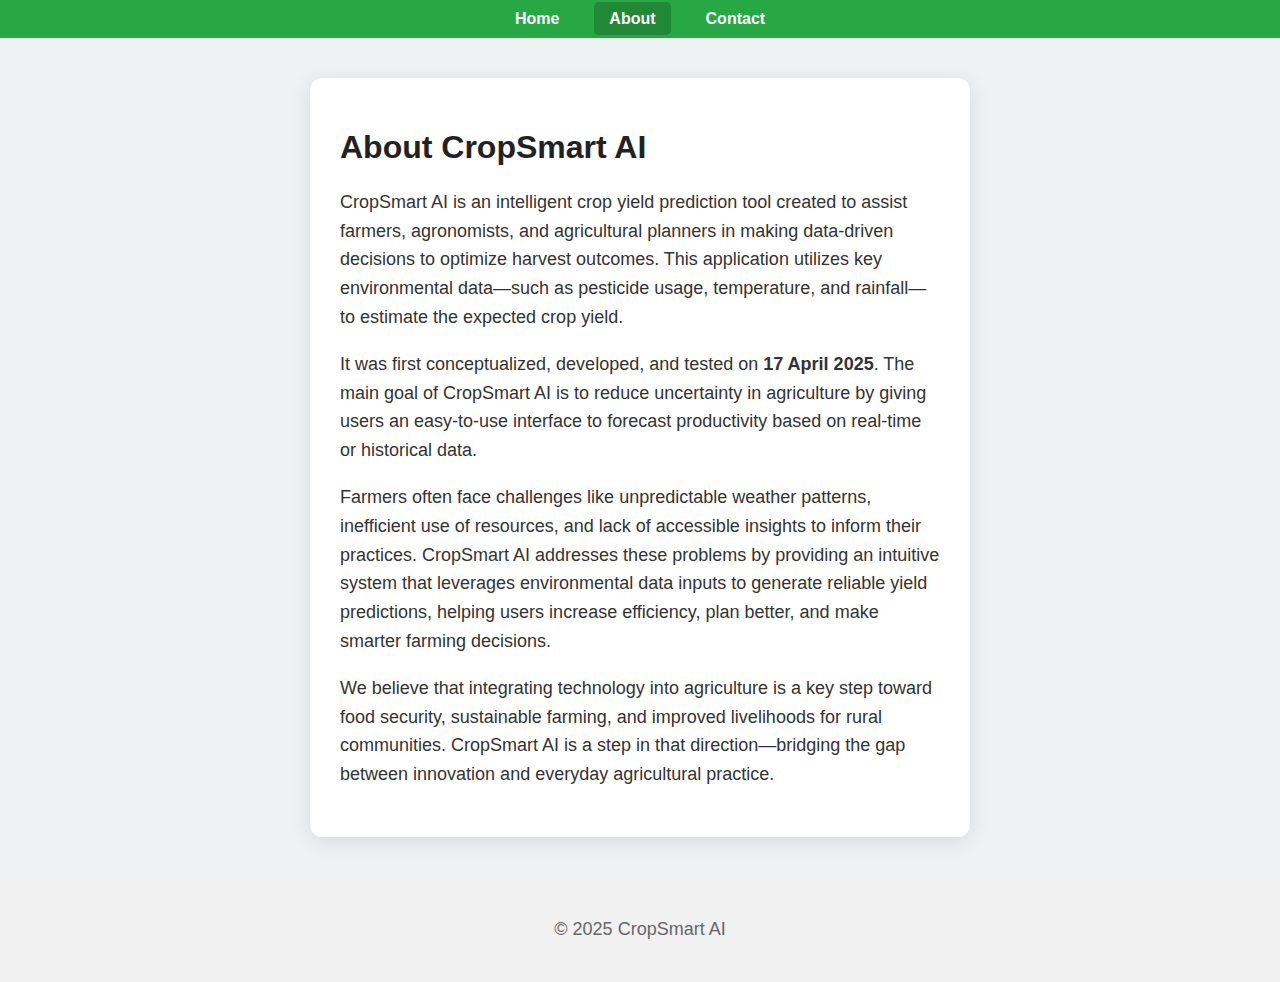
<file: about.html>
<!-- about.html -->
<!DOCTYPE html>
<html lang="en">
<head>
    <meta charset="UTF-8">
    <meta name="viewport" content="width=device-width, initial-scale=1.0">
    <title>About - Crop Yield Prediction</title>
    <link rel="stylesheet" href="styles.css">
</head>
<body>
    <header>
        <nav>
            <ul>
                <li><a href="index.html">Home</a></li>
                <li><a href="about.html" class="active">About</a></li>
                <li><a href="contact.html">Contact</a></li>
            </ul>
        </nav>
    </header>
    <div class="container">
        <h1>About CropSmart AI</h1>
        <p>CropSmart AI is an intelligent crop yield prediction tool created to assist farmers, agronomists, and agricultural planners in making data-driven decisions to optimize harvest outcomes. This application utilizes key environmental data—such as pesticide usage, temperature, and rainfall—to estimate the expected crop yield.</p>

        <p>It was first conceptualized, developed, and tested on <strong>17 April 2025</strong>. The main goal of CropSmart AI is to reduce uncertainty in agriculture by giving users an easy-to-use interface to forecast productivity based on real-time or historical data.</p>

        <p>Farmers often face challenges like unpredictable weather patterns, inefficient use of resources, and lack of accessible insights to inform their practices. CropSmart AI addresses these problems by providing an intuitive system that leverages environmental data inputs to generate reliable yield predictions, helping users increase efficiency, plan better, and make smarter farming decisions.</p>

        <p>We believe that integrating technology into agriculture is a key step toward food security, sustainable farming, and improved livelihoods for rural communities. CropSmart AI is a step in that direction—bridging the gap between innovation and everyday agricultural practice.</p>
    </div>
    <footer>
        <p>&copy; 2025 CropSmart AI</p>
    </footer>
</body>
</html>
</file>
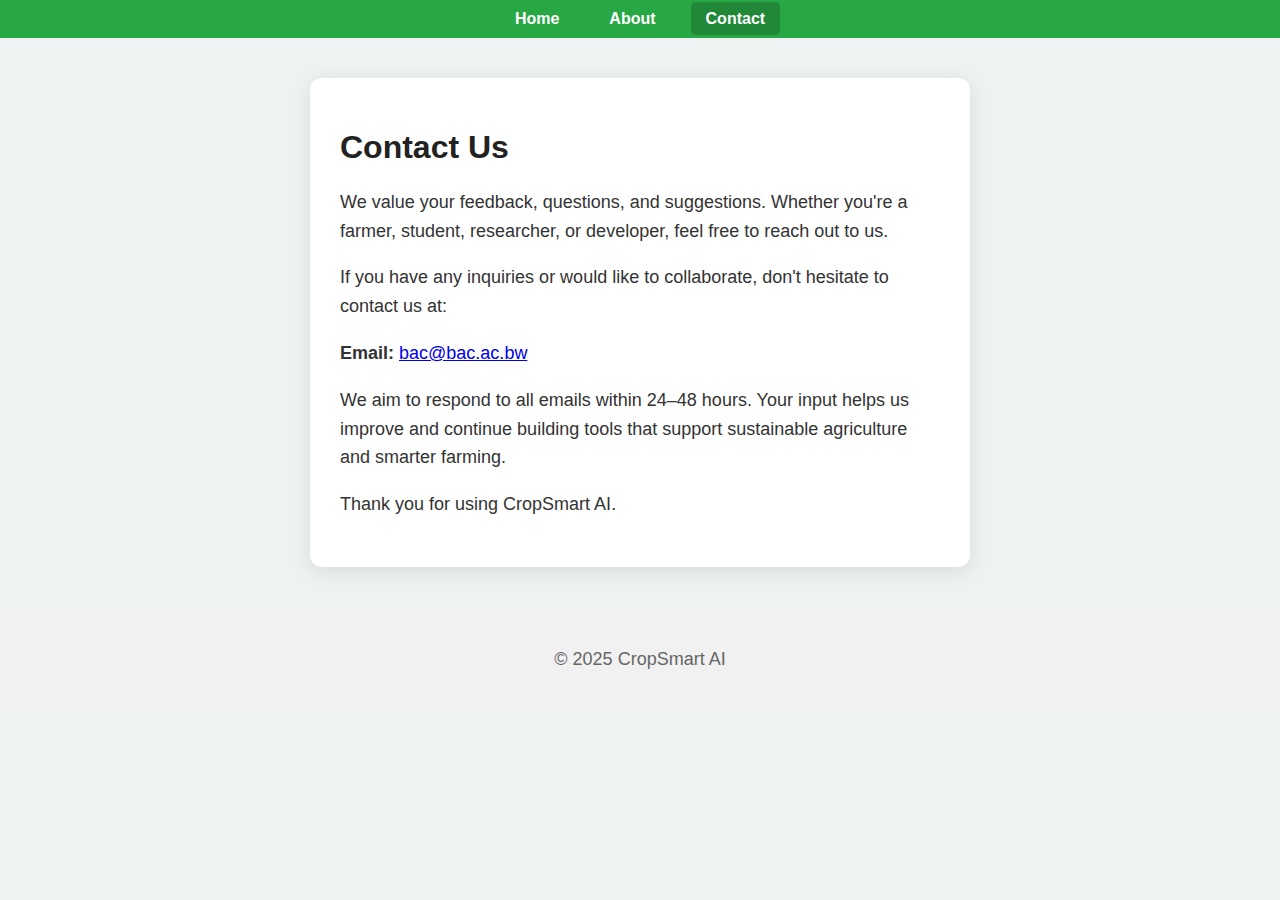
<file: contact.html>
<!DOCTYPE html>
<html lang="en">
<head>
    <meta charset="UTF-8">
    <meta name="viewport" content="width=device-width, initial-scale=1.0">
    <title>Contact - Crop Yield Prediction</title>
    <link rel="stylesheet" href="styles.css">
</head>
<body>
    <header>
        <nav>
            <ul>
                <li><a href="index.html">Home</a></li>
                <li><a href="about.html">About</a></li>
                <li><a href="contact.html" class="active">Contact</a></li>
            </ul>
        </nav>
    </header>
    <div class="container">
        <h1>Contact Us</h1>
        <p>We value your feedback, questions, and suggestions. Whether you're a farmer, student, researcher, or developer, feel free to reach out to us.</p>

        <p>If you have any inquiries or would like to collaborate, don't hesitate to contact us at:</p>
        <p><strong>Email:</strong> <a href="mailto:bac@bac.ac.bw">bac@bac.ac.bw</a></p>

        <p>We aim to respond to all emails within 24–48 hours. Your input helps us improve and continue building tools that support sustainable agriculture and smarter farming.</p>

        <p>Thank you for using CropSmart AI.</p>
    </div>
    <footer>
        <p>&copy; 2025 CropSmart AI</p>
    </footer>
</body>
</html>
</file>
<file: styles.css>
body {
    font-family: 'Segoe UI', Tahoma, Geneva, Verdana, sans-serif;
    background-color: #eef2f3;
    margin: 0;
    padding: 0;
    color: #333;
}

header {
    background-color: #28a745;
    padding: 10px 0;
    text-align: center;
}

nav ul {
    list-style-type: none;
    margin: 0;
    padding: 0;
    display: flex;
    justify-content: center;
    gap: 20px;
}

nav ul li a {
    color: white;
    text-decoration: none;
    font-weight: bold;
    padding: 8px 15px;
    border-radius: 5px;
    transition: background-color 0.3s;
}

nav ul li a:hover,
nav ul li a.active {
    background-color: #218838;
}

.container {
    background: white;
    padding: 30px;
    margin: 40px auto;
    border-radius: 12px;
    width: 90%;
    max-width: 600px;
    box-shadow: 0 4px 20px rgba(0, 0, 0, 0.1);
}

input {
    display: block;
    width: 100%;
    margin: 10px 0;
    padding: 12px;
    border: 1px solid #ccc;
    border-radius: 8px;
    font-size: 16px;
}

input:focus {
    border-color: #28a745;
    outline: none;
    box-shadow: 0 0 5px rgba(40, 167, 69, 0.3);
}

button {
    background-color: #28a745;
    color: white;
    padding: 12px 20px;
    border: none;
    border-radius: 8px;
    cursor: pointer;
    font-size: 16px;
    transition: background-color 0.3s;
    margin-top: 10px;
}

button:hover {
    background-color: #218838;
}

h1, h3 {
    color: #222;
}

p {
    font-size: 18px;
    line-height: 1.6;
}

footer {
    text-align: center;
    padding: 20px;
    background-color: #f1f1f1;
    font-size: 14px;
    color: #666;
    margin-top: 40px;
}
</file>
